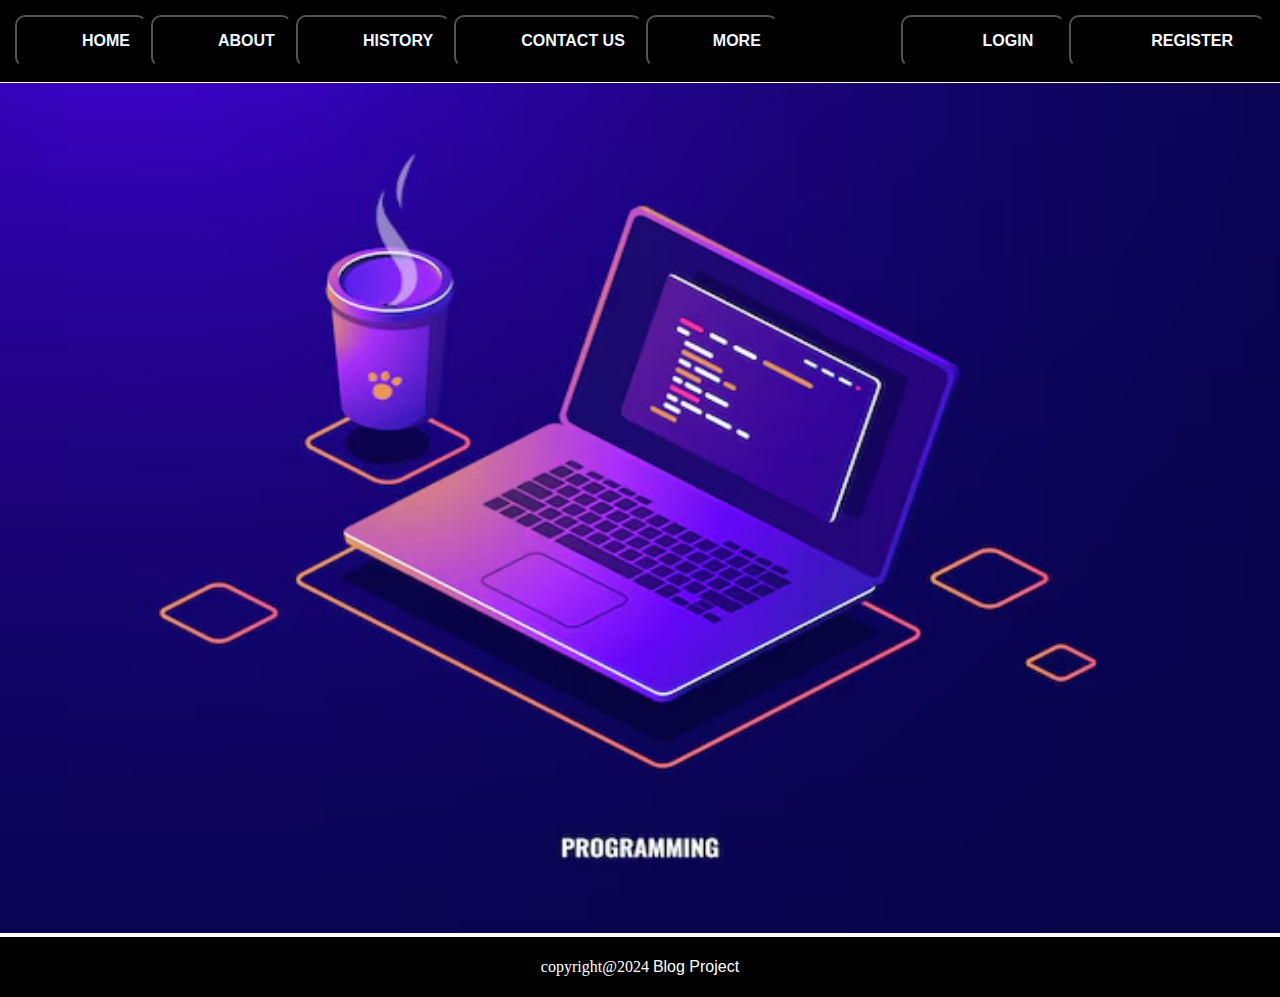
<file: Static website/index.html>
<!DOCTYPE html>
<html lang="en">
  <head>
    <meta charset="UTF-8" />
    <meta name="viewport" content="width=device-width, initial-scale=1.0" />
    <link rel="stylesheet" href="style.css" />
    <title>Blog Project</title>
  </head>
  <body>
    <nav class="navbar">
      <button class="btn"><a href="index.html">HOME</a></button>
      <button class="btn"><a href="about.html">ABOUT</a></button>
      <button class="btn"><a href="history.html">HISTORY</a></button>
      <button class="btn"><a href="contact_us.html">CONTACT US</a></button>
      <button class="btn"><a href="#">MORE</a></button>
      <div class="float-right">
        <button class="btn">
          <a class="btn btn-primary" href="./login.html"><b>LOGIN</b></a>
        </button>
        <button class="btn">
          <a class="btn btn-warning" href="./register.html"><b>REGISTER</b></a>
        </button>
      </div>
    </nav>
    <div class="mtop">
      <img width="100%" height="850px" src="./img/pic.jpg" alt="" />

      <div class="row">
        <div class="card col-4">
          <img
            class="img-responsive"
            width="200px"
            src="./img/html.png"
            alt=""
          />
          <div>
            <h2 class="text-center text-color1">HTML</h2>
            <p>
              <b>Description:</b> <br />
              HyperText Markup Language (HTML) is the standard markup language
              for documents designed to be displayed in a web browser...
              <a class="see" href="https://en.wikipedia.org/wiki/HTML"
                ><b
                  ><i><u>READ MORE</u></i></b
                ></a
              >
            </p>
          </div>
        </div>
        <div class="card col-4">
          <img class="img-responsive" src="./img/Css.png" alt="" />
          <div>
            <h2 class="text-center text-color2">CSS</h2>
            <p>
              <b>Description:</b><br />
              Cascading Style Sheets (CSS) is a style sheet language used for
              specifying the presentation and styling of a document written in a
              markup language such as HTML or XML (including XML dialects such
              as SVG, MathML or XHTML)...<a
                class="see"
                href="https://en.wikipedia.org/wiki/CSS"
                ><b
                  ><i><u>READ MORE</u></i></b
                ></a
              >
            </p>
          </div>
        </div>
        <div class="card col-4">
          <img
            class="img-responsive"
            width="100%"
            src="./img/python.png"
            alt=""
          />
          <div>
            <h2 class="text-center text-color3">PYTHON</h2>
            <p>
              <b>Description:</b><br />
              Python is a high-level, general-purpose programming language. Its
              design philosophy emphasizes code readability with the use of
              significant indentation...
              <a
                class="see"
                href="https://en.wikipedia.org/wiki/Python_(programming_language)"
                ><b
                  ><i><u>READ MORE</u></i></b
                ></a
              >
            </p>
          </div>
        </div>
      </div>
    </div>
    <footer class="footer">
      <p class="text-center text-white">
        copyright@2024

        <a class="text-primary text-white" href="#">Blog Project</a>
      </p>
    </footer>
  </body>
</html>
</file>
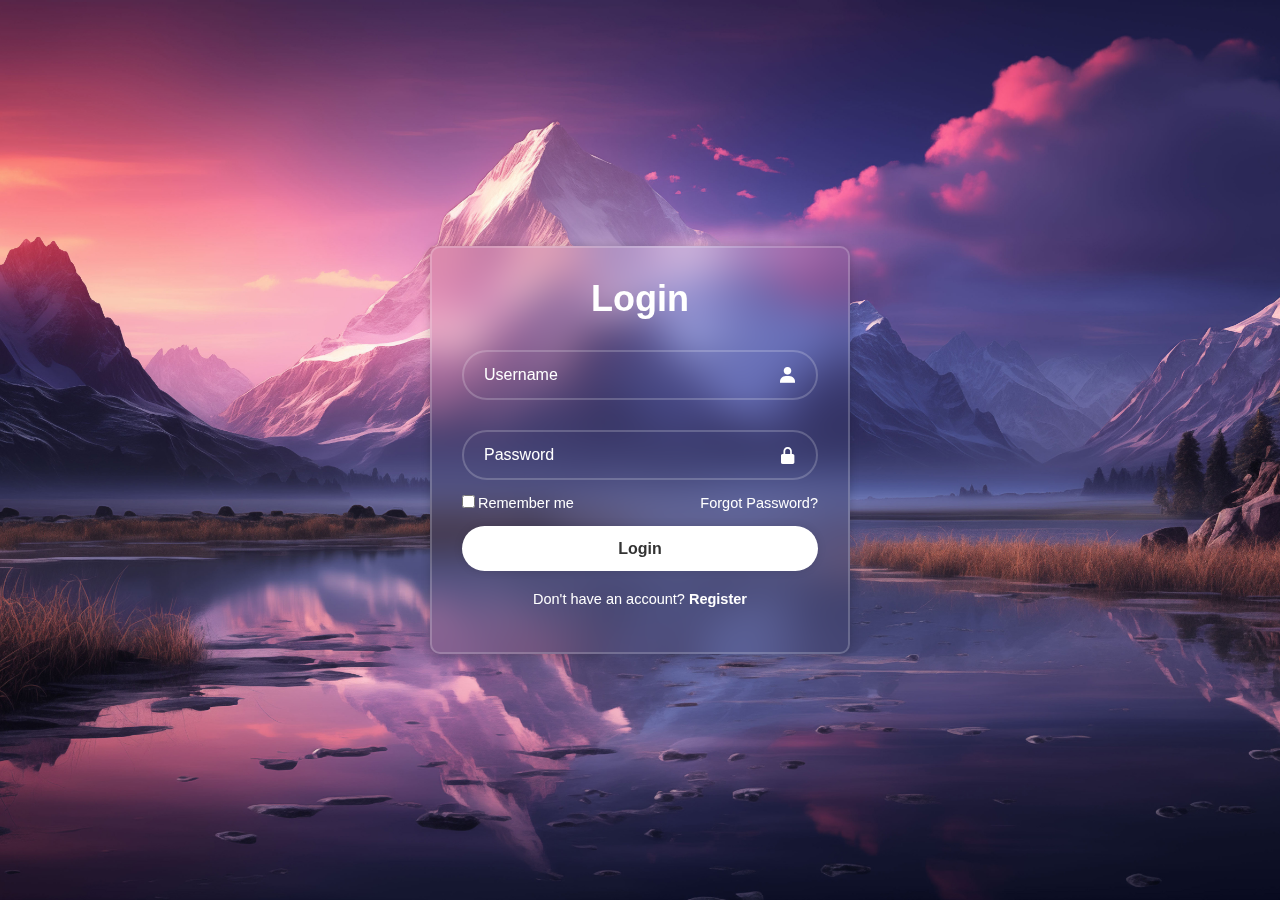
<file: Static website/login.html>
<!DOCTYPE html>
<html lang="en">
  <head>
    <meta charset="UTF-8" />
    <meta name="viewport" content="width=device-width, initial-scale=1.0" />
    <title>Login Page</title>
    <link rel="stylesheet" href="./login.css" />
    <link
      href="https://unpkg.com/boxicons@2.1.4/css/boxicons.min.css"
      rel="stylesheet"
    />
  </head>
  <body>
    <div class="wrapper">
      <form action="">
        <h1>Login</h1>
        <div class="input-box">
          <input type="text" placeholder="Username" required />
          <i class="bx bxs-user"></i>
        </div>
        <div class="input-box">
          <input type="password" placeholder="Password" required />
          <i class="bx bxs-lock-alt"></i>
        </div>

        <div class="remember-forgot">
          <label> <input type="checkbox" />Remember me </label>
          <a href="#">Forgot Password?</a>
        </div>
        <button type="submit" class="btn">Login</button>
        <div class="register-link">
          <p>Don't have an account? <a href="./register.html">Register</a></p>
        </div>
      </form>
    </div>
  </body>
</html>
</file>
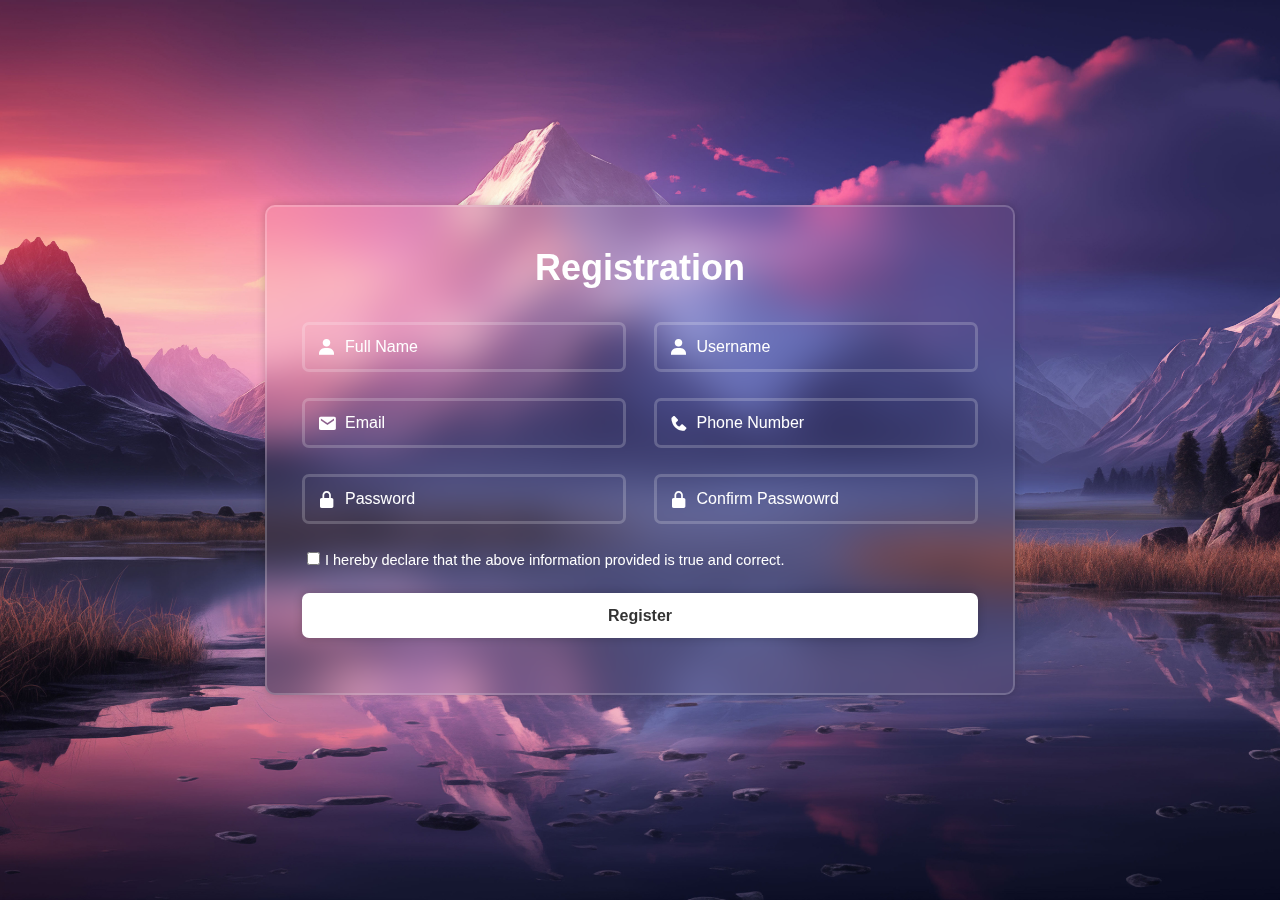
<file: Static website/register.html>
<!DOCTYPE html>
<html lang="en">
  <head>
    <meta charset="UTF-8" />
    <meta name="viewport" content="width=device-width, initial-scale=1.0" />
    <title>Register Form</title>
    <link rel="stylesheet" href="./register.css" />
    <link
      href="https://unpkg.com/boxicons@2.1.4/css/boxicons.min.css"
      rel="stylesheet"
    />
  </head>
  <body>
    <div class="wrapper">
      <form action="">
        <h1>Registration</h1>
        <div class="input-box">
          <div class="input-field">
            <input type="text" placeholder="Full Name" required />
            <i class="bx bxs-user"></i>
          </div>
          <div class="input-field">
            <input type="text" placeholder="Username" required />
            <i class="bx bxs-user"></i>
          </div>
        </div>
        <div class="input-box">
          <div class="input-field">
            <input type="email" placeholder="Email" required />
            <i class="bx bxs-envelope"></i>
          </div>
          <div class="input-field">
            <input type="number" placeholder="Phone Number" required />
            <i class="bx bxs-phone"></i>
          </div>
        </div>
        <div class="input-box">
          <div class="input-field">
            <input type="password" placeholder="Password" required />
            <i class="bx bxs-lock-alt"></i>
          </div>
          <div class="input-field">
            <input type="password" placeholder="Confirm Passwowrd" required />
            <i class="bx bxs-lock-alt"></i>
          </div>
        </div>
        <label>
          <input type="checkbox" />I hereby declare that the above information
          provided is true and correct.
        </label>
        <button type="submit" class="btn">Register</button>
      </form>
    </div>
  </body>
</html>
</file>
<file: Static website/style.css>
.navbar {
  background-color: rgb(0, 0, 0);
  padding: 15px;
  top: 0;
}
a {
  color: aliceblue;
  text-align: center;
  text-decoration: none;
  font-family: Arial, Helvetica, sans-serif;
}
.navbar a {
  margin-left: 50px;
}
body {
  margin: 0;
}
.float-right {
  float: right;
}
.btn {
  font-size: medium;
  font-weight: 700;
  padding: 15px 15px;
  color: pink;
  background-color: black;
  border: 5px solid (rgb(0, 0, 0));
  border-radius: 10px;
  text-align: center;
  cursor: pointer;
  /* transition-property: transform;
  transition-duration: 0.3s;
  transition-timing-function: ease;
  transition-delay: 0s; */
  transition: transform 0.3s, background-color 0.3s, color 0.3s;
}
.btn:hover {
  transform: translateY(-8px);
  background-color: black;
  color: orangered;
}
.btn-primary {
  color: white;
  text-align: center;
}
.btn-warning {
  color: rgb(255, 255, 255);
}
.mtop {
  margin-top: 1px;
}
.mtop img {
  width: 100%;
}
.row {
  display: flex;
  padding-left: 15px;
  padding-right: 15px;
  width: 97%;
  height: 94%;
  top: 85px;
  left: 10px;
  position: absolute;
  background: rgba(0, 0, 0, 0.6);
  display: flex;
  justify-content: center;
  flex-direction: row;
  opacity: 0;
  transition: 0.6s;
}
.row:hover {
  opacity: 1;
  transition: 0.8s;
}
.row h1 p {
  font-size: 20px;
  font-family: Arial, Helvetica, sans-serif;
  color: white;
}
.col-2 {
  width: 50%;
  padding-left: 10px;
}
.col-3 {
  width: 33.33%;
}
.col-4 {
  width: 25%;
}
.mt-top10px {
  margin-top: 10px;
}
.card {
  top: auto;
  text-align: center;
  margin: 50px;
  color: white;
}
.text-center {
  text-align: center;
}
.see {
  color: rgb(183, 178, 178);
}
.card img {
  width: 100%;
}
.img-responsive {
  width: auto;
  height: 500px;
  background-color: black;
  /* background-size: cover;
  background-repeat: no-repeat;
  background-attachment: fixed;
  background-position: center; */
  /* mix-blend-mode: screen; */
  border-radius: 50px;
}

.card p {
  text-align: justify;
}
.text-primary {
  color: black;
}
.footer {
  background-color: rgb(1, 1, 1);
  padding: 5px;
}
.text-white {
  color: white;
}
.text-color1 {
  color: rgba(247, 71, 7, 0.887);
}
.text-color2 {
  color: rgba(7, 123, 247, 0.887);
}
.text-color3 {
  color: rgba(255, 230, 0, 0.985);
}
</file>
<file: Static website/login.css>
* {
  margin: 0;
  padding: 0;
  box-sizing: border-box;
  font-family: "Poppins", sans-serif;
}

body {
  display: flex;
  justify-content: center;
  align-items: center;
  min-height: 100vh;
  background: url(./img/img.jpg) no-repeat;
  background-size: cover;
  background-position: center;
}
.wrapper {
  width: 420px;
  background: transparent;
  border: 2px solid rgba(255, 255, 255, 0.2);
  backdrop-filter: blur(20px);
  box-shadow: 0 0 10px rgba(0, 0, 0, 0.2);
  color: #fff;
  border-radius: 10px;
  padding: 30px;
}
.wrapper h1 {
  font-size: 36px;
  text-align: center;
}
.wrapper .input-box {
  position: relative;
  /* width: 100px; */
  height: 50px;

  margin: 30px 0;
}
.input-box input {
  width: 100%;
  height: 100%;
  background: transparent;
  border: none;
  outline: none;
  border: 2px solid rgba(255, 255, 255, 0.2);
  border-radius: 40px;
  font-size: 16px;
  color: #fff;
  padding: 20px 45px 20px 20px;
}
.input-box input::placeholder {
  color: #fff;
}
.input-box i {
  position: absolute;
  right: 20px;
  top: 50%;
  transform: translateY(-50%);
  font-size: 20px;
}
.wrapper .remember-forgot {
  display: flex;
  justify-content: space-between;
  font-size: 14.5px;
  margin: -15px 0 15px;
}
.remember-forgot label input {
  accent-color: #fff;
  margin-right: 3px;
}
.remember-forgot a {
  color: #fff;
  text-decoration: none;
}
.remember-forgot a:hover {
  text-decoration: underline;
}
.wrapper .btn {
  width: 100%;
  height: 45px;
  background: #fff;
  border: none;
  outline: none;
  border-radius: 40px;
  box-shadow: 0 0 10px rgba(0, 0, 0, 0.1);
  cursor: pointer;
  font-size: 16px;
  color: #333;
  font-weight: 600;
}
.wrapper .register-link {
  font-size: 14.5px;
  text-align: center;
  margin: 20px 0 15px;
}
.register-link p a {
  color: #fff;
  text-decoration: none;
  font-weight: 600;
}

.register-link p a:hover {
  text-decoration: underline;
}
</file>
<file: Static website/register.css>
* {
  font-family: "Poppins", sans-serif;
  margin: 0;
  padding: 0;
  box-sizing: border-box;
}
body {
  display: flex;
  justify-content: center;
  align-items: center;
  min-height: 100vh;
  background: url(./img/img.jpg) no-repeat;
  /* background: orange; */
  background-size: cover;
  background-position: center;
}

.wrapper {
  width: 750px;
  background: transparent;
  border: 2px solid rgba(255, 255, 255, 0.2);
  backdrop-filter: blur(20px);
  box-shadow: 0 0 10px rgba(0, 0, 0, 0.2);
  border-radius: 10px;
  color: #fff;
  padding: 40px 35px 55px;
  margin: 0 20pxx;
}

.wrapper h1 {
  font-size: 36px;
  text-align: center;
  margin-bottom: 20px;
}
.wrapper .input-box {
  display: flex;
  justify-content: space-between;
  flex-wrap: wrap;
}
.input-box .input-field {
  position: relative;
  width: 48%;
  height: 50px;
  margin: 13px 0;
}
.input-box .input-field input {
  width: 100%;
  height: 100%;
  background: transparent;
  border: 3px solid rgba(255, 255, 255, 0.2);
  outline: none;
  font-size: 16px;
  color: #fff;
  border-radius: 7px;
  padding: 15px 15px 15px 40px;
}

.input-box .input-field input::placeholder {
  color: #fff;
}

.input-box .input-field i {
  position: absolute;
  left: 15px;
  top: 50%;
  transform: translateY(-50%);
  font-size: 20px;
}
.wrapper label {
  display: inline-block;
  font-size: 14.5px;
  margin: 10px 0 23px;
}

.wrapper label input {
  accent-color: #fff;
  margin: 5px;
}
.wrapper .btn {
  width: 100%;
  height: 45px;
  background: #fff;
  border: none;
  outline: none;
  font-size: 16px;
  color: #333;
  border-radius: 7px;
  box-shadow: 0 0 10px rgba(0, 0, 0, 0.2);
  cursor: pointer;
  font-weight: 600;
}
@media (max-width: 576px) {
  .input-box .input-field {
    width: 100%;
    margin: 10px 0;
  }
}
</file>
